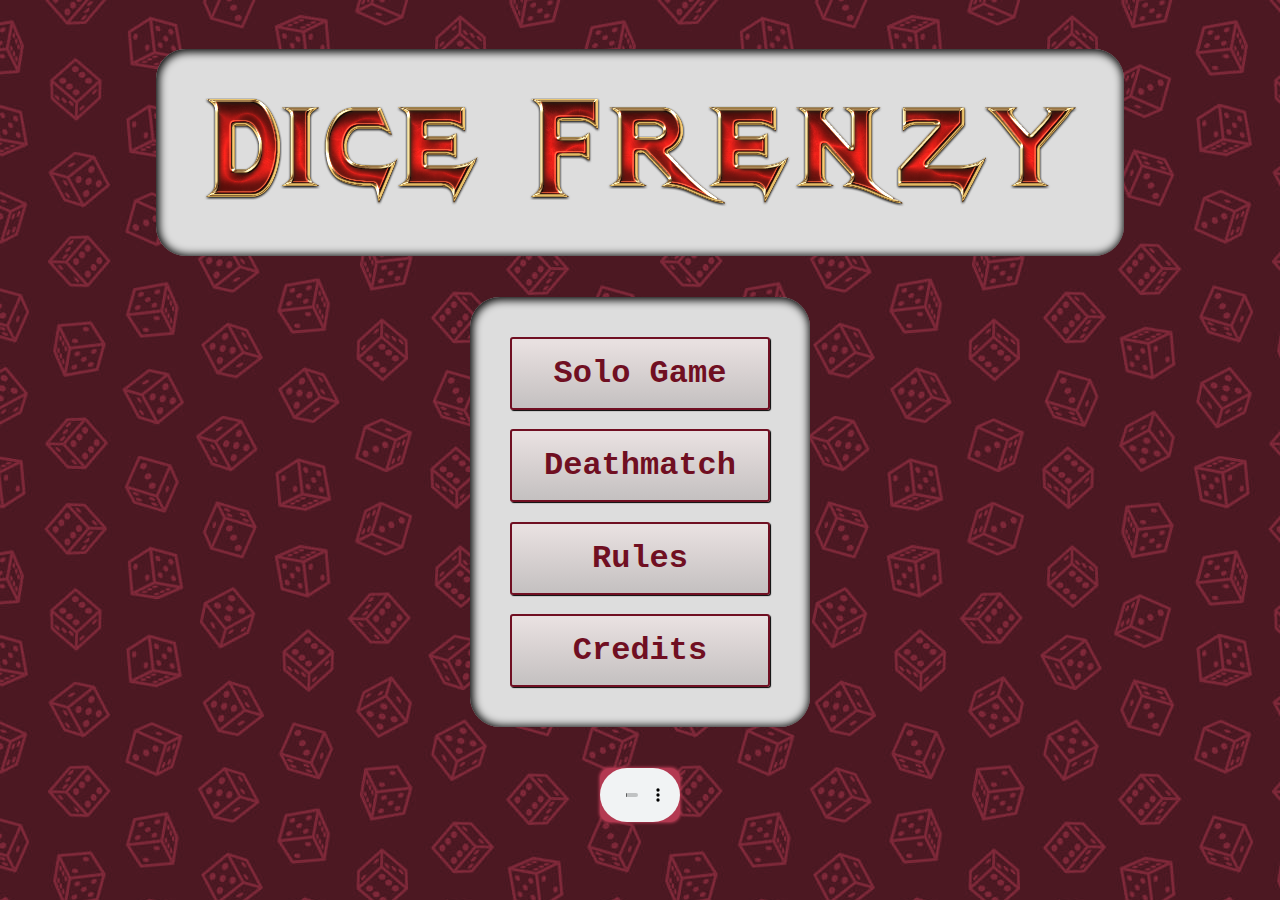
<file: index.html>
<!DOCTYPE html>
<html lang="en">
<head>
    <meta charset="UTF-8">
    <meta http-equiv="X-UA-Compatible" content="IE=edge">
    <meta name="viewport" content="width=device-width, initial-scale=1.0">
    <title>Home • Dice Frenzy!</title>
    <!-- Site Styles -->
    <link rel="shortcut icon" href="favicon.ico" type="image/x-icon">
    <link rel="stylesheet" href="https://cdnjs.cloudflare.com/ajax/libs/font-awesome/6.3.0/css/all.min.css" integrity="sha512-SzlrxWUlpfuzQ+pcUCosxcglQRNAq/DZjVsC0lE40xsADsfeQoEypE+enwcOiGjk/bSuGGKHEyjSoQ1zVisanQ==" crossorigin="anonymous" referrerpolicy="no-referrer" />
    <link rel="stylesheet" href="./assets/css/site-wide.css">
    <!-- Page Styles -->
    <link rel="stylesheet" href="./assets/css/landing-page.css">
</head>
<body>
    <div id="page-wrapper">
        <!-- BEGIN Page Content -->

        <header class="container">
            <img src="./assets/img/logo.png" title="Dice Frenzy!" alt="Dice Frenzy!" />
        </header>

        <footer class="container">
            <a class="btn btn-large" href="./solo-game.html" target="_self">Solo Game</a>
            <a class="btn btn-large" href="./deathmatch.html" target="_self">Deathmatch</a>
            <a class="btn btn-large" href="./rules.html" target="_self">Rules</a>
            <a class="btn btn-large" href="./credits.html" target="_self">Credits</a>
        </footer>

        <audio id="hybridSong" preload loop controls>
            <source src="./assets/audio/hybrid-song.ogg" />
        </audio>
        <!-- END Page Content -->
    </div>
</body>
</html>
</file>
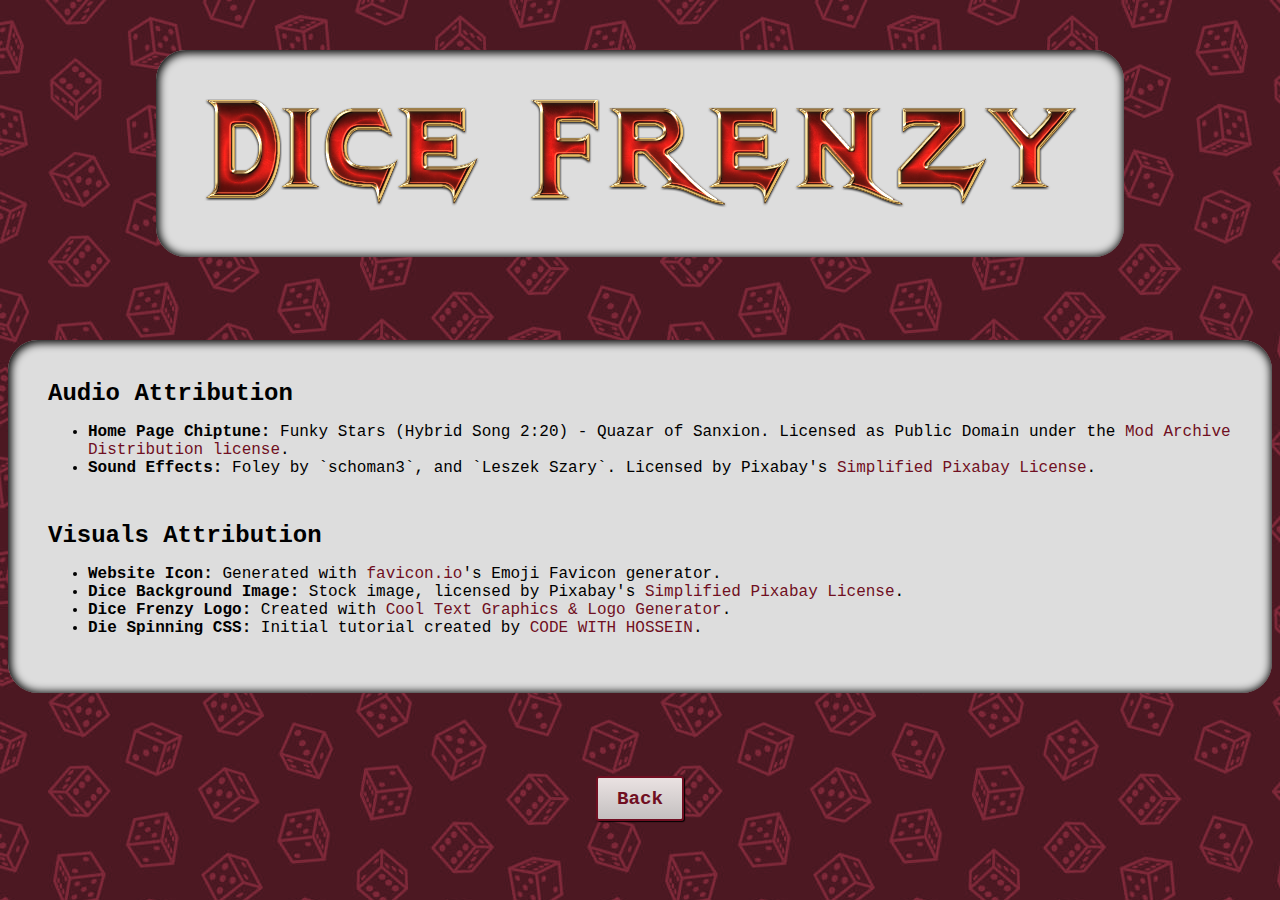
<file: credits.html>
<!DOCTYPE html>
<html lang="en">

<head>
    <meta charset="UTF-8">
    <meta http-equiv="X-UA-Compatible" content="IE=edge">
    <meta name="viewport" content="width=device-width, initial-scale=1.0">
    <title>Credits • Dice Frenzy!</title>
    <!-- Site Styles -->
    <link rel="shortcut icon" href="favicon.ico" type="image/x-icon">
    <link rel="stylesheet" href="https://cdnjs.cloudflare.com/ajax/libs/font-awesome/6.3.0/css/all.min.css"
        integrity="sha512-SzlrxWUlpfuzQ+pcUCosxcglQRNAq/DZjVsC0lE40xsADsfeQoEypE+enwcOiGjk/bSuGGKHEyjSoQ1zVisanQ=="
        crossorigin="anonymous" referrerpolicy="no-referrer" />
    <link rel="stylesheet" href="./assets/css/site-wide.css">
    <!-- Page Styles -->
    <link rel="stylesheet" href="./assets/css/credits-page.css">
</head>

<body>
    <div id="page-wrapper">
        <!-- BEGIN Page Content -->

        <header class="container">
            <img src="./assets/img/logo.png" title="Dice Frenzy!" alt="Dice Frenzy!" />
        </header>

        <footer class="container">

            <section>
                <h2>Audio Attribution</h2>
                <ul>
                    <li><strong>Home Page Chiptune: </strong>Funky Stars (Hybrid Song 2:20) - Quazar of Sanxion.
                        Licensed as Public Domain under the <a href="https://modarchive.org/index.php?faq-licensing"
                            target="_blank">Mod Archive Distribution license</a>.</li>
                    <li><strong>Sound Effects: </strong>Foley by `schoman3`, and `Leszek Szary`. Licensed by Pixabay's <a
                            href="https://pixabay.com/service/license/" target="_blank">Simplified Pixabay License</a>.
                    </li>
                </ul>
            </section>

            <section>
                <h2>Visuals Attribution</h2>
                <ul>
                    <li><strong>Website Icon: </strong>Generated with <a href="https://favicon.io"
                            target="_blank">favicon.io</a>'s Emoji Favicon generator.</li>
                    <li><strong>Dice Background Image: </strong>Stock image, licensed by Pixabay's <a
                            href="https://pixabay.com/service/license/" target="_blank">Simplified Pixabay License</a>.
                    </li>
                    <li><strong>Dice Frenzy Logo: </strong>Created with <a href="https://cooltext.com/"
                            target="_blank">Cool Text Graphics & Logo Generator</a>.</li>
                    <li><strong>Die Spinning CSS: </strong>Initial tutorial created by <a
                            href="https://www.youtube.com/watch?v=XTF5jXDr2H8" target="_blank">CODE WITH HOSSEIN</a>.
                    </li>
                </ul>
            </section>
        </footer>
            
        <aside>
            <a class="btn btn-xsmall" href="./" target="_self">Back</a>
        </aside>

        <!-- END Page Content -->
    </div>
</body>

</html>
</file>
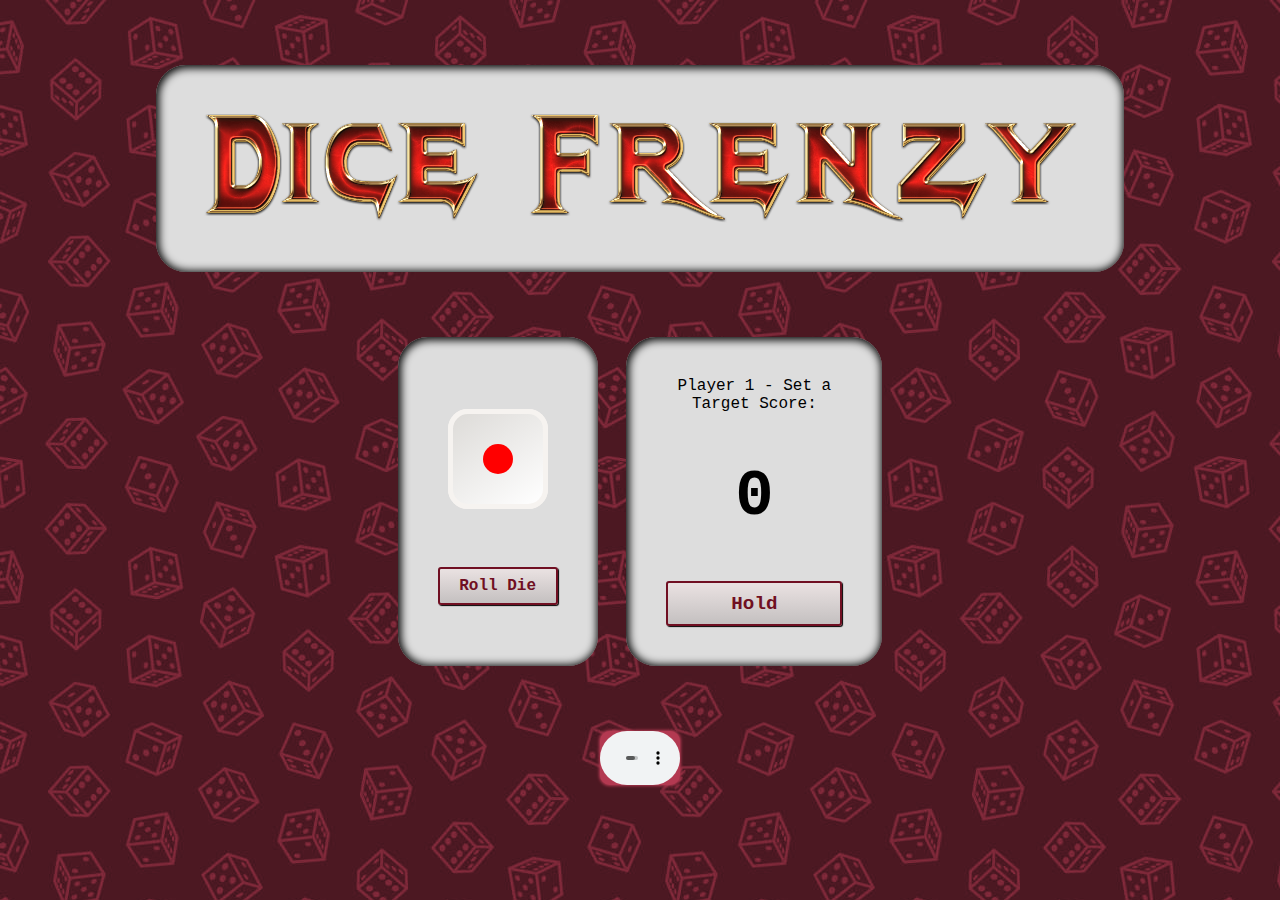
<file: deathmatch.html>
<!DOCTYPE html>
<html lang="en">

<head>
    <meta charset="UTF-8">
    <meta http-equiv="X-UA-Compatible" content="IE=edge">
    <meta name="viewport" content="width=device-width, initial-scale=1.0">
    <title>Solo Game • Dice Frenzy!</title>
    <!-- Site Styles -->
    <link rel="shortcut icon" href="favicon.ico" type="image/x-icon">
    <link rel="stylesheet" href="https://cdnjs.cloudflare.com/ajax/libs/font-awesome/6.3.0/css/all.min.css"
        integrity="sha512-SzlrxWUlpfuzQ+pcUCosxcglQRNAq/DZjVsC0lE40xsADsfeQoEypE+enwcOiGjk/bSuGGKHEyjSoQ1zVisanQ=="
        crossorigin="anonymous" referrerpolicy="no-referrer" />
    <link rel="stylesheet" href="./assets/css/site-wide.css">
    <!-- Page Styles -->
    <link rel="stylesheet" href="./assets/css/keyframe-animations.css">
    <link rel="stylesheet" href="./assets/css/die.css">
    <link rel="stylesheet" href="./assets/css/deathmatch.css">
</head>

<body>
    <div id="page-wrapper">
        <!-- BEGIN Page Content -->

        <header class="container">
            <img src="./assets/img/logo.png" title="Dice Frenzy!" alt="Dice Frenzy!" />
        </header>
        <main>

            <panel id="pnlDieRoll">
                <!-- PANEL roll -->
                <section id="panel-roll" class="container">
                    <div id="die">
                        <div class="face face-1"></div>
                        <div class="face face-6"></div>
                        <div class="face face-2"></div>
                        <div class="face face-5"></div>
                        <div class="face face-3"></div>
                        <div class="face face-4"></div>
                    </div>
                    <button id="btnRoll" class="btn btn-xxsmall">
                        Roll Die
                    </button>
                </section>
            </panel>

            <panel id="pnlSetScore">
                <!-- PANEL score -->
                <section id="panel-score" class="container panel">
                    <p><span class="playerName"></span> - Set a Target Score:</p>
                    <p class="currentScore announcement">0</p>
                    <button id="btnHold" class="btn btn-xsmall">
                        Hold
                    </button>
                </section>
            </panel>

            <panel id="pnlHoldScore" hidden>
                <section id="panel-hold" class="container panel">                    
                    <h2><span class="playerName"></span></h2>
                    <p>You will now have to beat a target score of:</p>
                    <p class="targetScore"></p>
                    <button id="btnContinueToReach" class="btn btn-xxsmall">
                        Continue
                    </button>
                </section>
            </panel>

            <panel id="pnlReachScore" hidden>
                <section id="panel-reach" class="container panel">
                    <p><span class="playerName"></span> - Current Score:</p>
                    <p class="currentScore announcement">0</p>
                </section>
                <section id="panel-target" class="container panel">
                    <p><strong>Target Score</strong></p>
                    <p class="targetScore">0</p>
                </section>
            </panel>

            <panel id="pnlEndGame" hidden>
                <!-- PANEL end -->
                <section id="panel-end" class="container">
                    <p class="announcement"></p>
                    <button id="btnNewGame" class="btn btn-regular">
                        New Game
                    </button>
                    <button id="btnBack" class="btn btn-regular">
                        Back to Menu
                    </button>
                </section>
            </panel>

        </main>

        <aside>
            <audio id="hybridSong" preload loop controls>
                <source src="./assets/audio/hybrid-song.ogg" />
            </audio>
        </aside>
        <script type="module" src="./assets/js/deathmatch.js"></script>

        <!-- END Page Content -->
    </div>
</body>

</html>
</file>
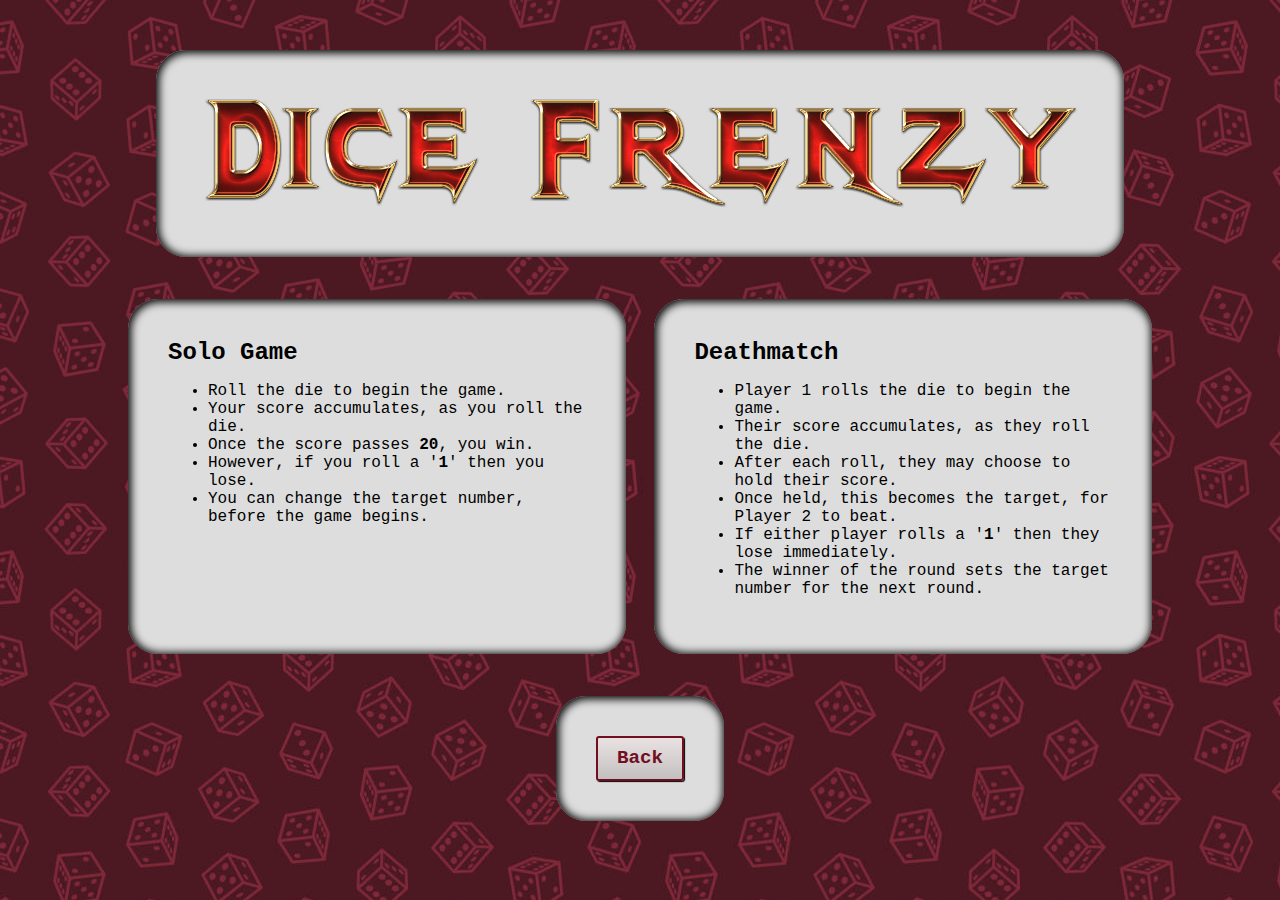
<file: rules.html>
<!DOCTYPE html>
<html lang="en">

<head>
    <meta charset="UTF-8">
    <meta http-equiv="X-UA-Compatible" content="IE=edge">
    <meta name="viewport" content="width=device-width, initial-scale=1.0">
    <title>Rules • Dice Frenzy!</title>
    <!-- Site Styles -->
    <link rel="shortcut icon" href="favicon.ico" type="image/x-icon">
    <link rel="stylesheet" href="https://cdnjs.cloudflare.com/ajax/libs/font-awesome/6.3.0/css/all.min.css"
        integrity="sha512-SzlrxWUlpfuzQ+pcUCosxcglQRNAq/DZjVsC0lE40xsADsfeQoEypE+enwcOiGjk/bSuGGKHEyjSoQ1zVisanQ=="
        crossorigin="anonymous" referrerpolicy="no-referrer" />
    <link rel="stylesheet" href="./assets/css/site-wide.css">
    <!-- Page Styles -->
    <link rel="stylesheet" href="./assets/css/rules-page.css">
</head>

<body>
    <div id="page-wrapper">
        <!-- BEGIN Page Content -->

        <header class="container">
            <img src="./assets/img/logo.png" title="Dice Frenzy!" alt="Dice Frenzy!" />
        </header>

        <footer>

            <section class="container">
                <h2>Solo Game</h2>
                <ul>
                    <li>Roll the die to begin the game.</li>
                    <li>Your score accumulates, as you roll the die.</li>
                    <li>Once the score passes <strong>20</strong>, you win.</li>
                    <li>However, if you roll a '<strong>1</strong>' then you lose.</li>
                    <li>You can change the target number, before the game begins.</li>
                </ul>
            </section>

            <section class="container">
                <h2>Deathmatch</h2>
                <ul>
                    <li>Player 1 rolls the die to begin the game.</li>
                    <li>Their score accumulates, as they roll the die.</li>
                    <li>After each roll, they may choose to hold their score.</li>
                    <li>Once held, this becomes the target, for Player 2 to beat.</li>
                    <li>If either player rolls a '<strong>1</strong>' then they lose immediately.</li>
                    <li>The winner of the round sets the target number for the next round.</li>
                </ul>
            </section>
        </footer>
            
        <aside class="container">
            <a class="btn btn-xsmall" href="./" target="_self">Back</a>
        </aside>

        <!-- END Page Content -->
    </div>
</body>

</html>
</file>
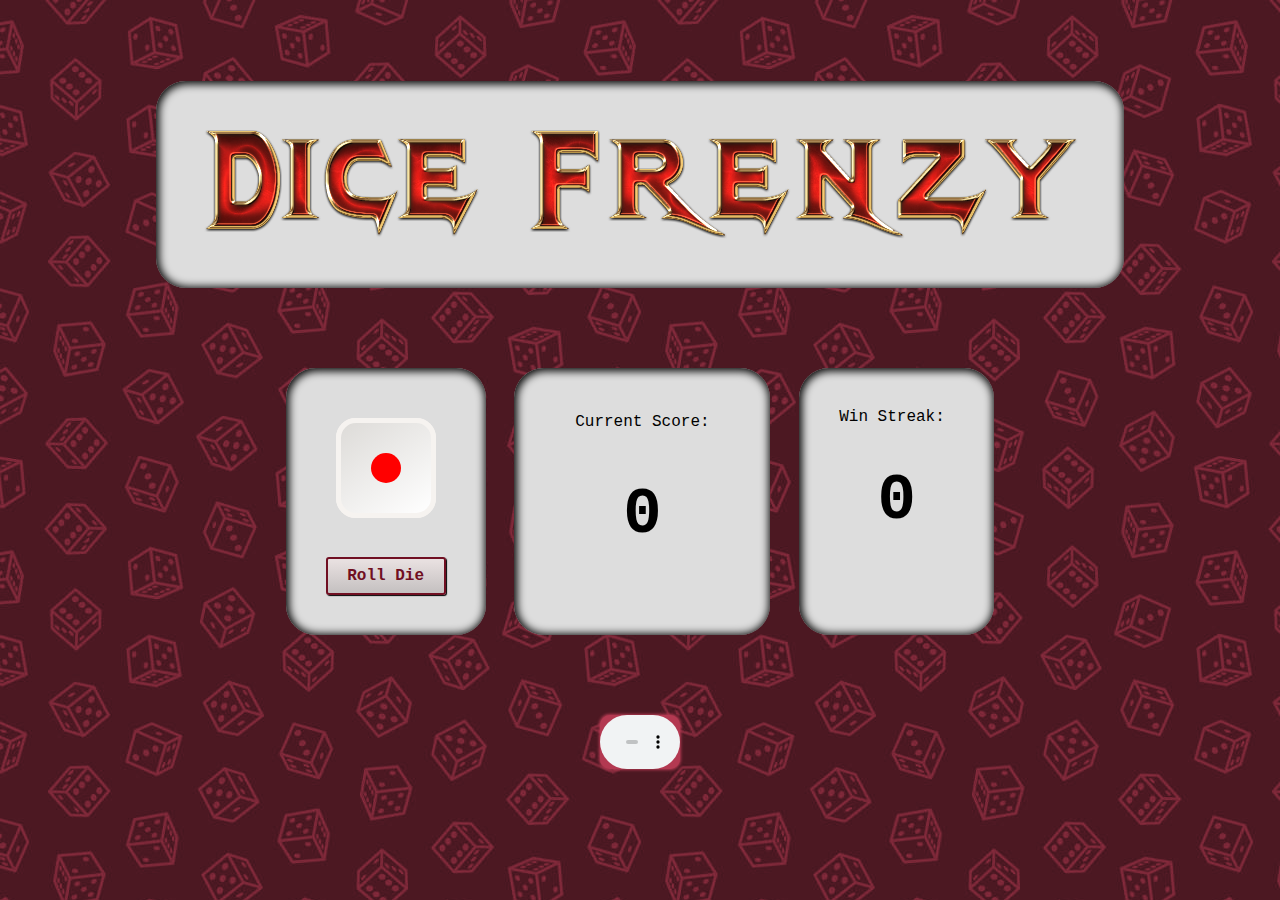
<file: solo-game.html>
<!DOCTYPE html>
<html lang="en">
<head>
    <meta charset="UTF-8">
    <meta http-equiv="X-UA-Compatible" content="IE=edge">
    <meta name="viewport" content="width=device-width, initial-scale=1.0">
    <title>Solo Game • Dice Frenzy!</title>
    <!-- Site Styles -->
    <link rel="shortcut icon" href="favicon.ico" type="image/x-icon">
    <link rel="stylesheet" href="https://cdnjs.cloudflare.com/ajax/libs/font-awesome/6.3.0/css/all.min.css" integrity="sha512-SzlrxWUlpfuzQ+pcUCosxcglQRNAq/DZjVsC0lE40xsADsfeQoEypE+enwcOiGjk/bSuGGKHEyjSoQ1zVisanQ==" crossorigin="anonymous" referrerpolicy="no-referrer" />
    <link rel="stylesheet" href="./assets/css/site-wide.css">
    <!-- Page Styles -->
    <link rel="stylesheet" href="./assets/css/keyframe-animations.css">
    <link rel="stylesheet" href="./assets/css/die.css">
    <link rel="stylesheet" href="./assets/css/solo-game.css">
</head>
<body>
    <div id="page-wrapper">
        <!-- BEGIN Page Content -->

        <header class="container">
            <img src="./assets/img/logo.png" title="Dice Frenzy!" alt="Dice Frenzy!" />
        </header>

        <main>

            <!-- PANEL roll -->
            <section id="panel-roll" class="container">
                <div id="die">
                    <div class="face face-1"></div>
                    <div class="face face-6"></div>
                    <div class="face face-2"></div>
                    <div class="face face-5"></div>
                    <div class="face face-3"></div>
                    <div class="face face-4"></div>
                </div>
                <button id="btnRoll" class="btn btn-xxsmall">
                    Roll Die
                </button>
            </section>

            <!-- PANEL score -->
            <section id="panel-score" class="container">    
                <p>Current Score:</p>    
                <p id="txtCurrentScore" class="announcement">0</p>
            </section>

            <!-- PANEL streak -->
            <section id="panel-streak" class="container">    
                <p>Win Streak:</p>    
                <p id="txtCurrentStreak" class="announcement">0</p>
            </section>

            <!-- PANEL end -->
            <section id="panel-end" class="container" hidden>
                <p class="announcement"></p>
                <button id="btnNewGame" class="btn btn-regular">
                    New Game
                </button>
                <button id="btnBack" class="btn btn-regular">
                    Back to Menu
                </button>
            </section>

        </main>
        <aside>
            <audio id="hybridSong" preload loop controls>
                <source src="./assets/audio/hybrid-song.ogg" />
            </audio>
        </aside>
        <script type="module" src="./assets/js/solo-game.js"></script>

        <!-- END Page Content -->
    </div>
</body>
</html>
</file>
<file: assets/css/site-wide.css>
:root
{
    --theme-bg-colour: #b33951;
    --theme-colour: #700f22;
}

body {
    background-color: var(--theme-bg-colour);
    background-image: url(../img/bg.jpg);
    background-blend-mode: hard-light;
    animation: scrollBackground 20s linear infinite;
    font-family:'Courier New', Courier, monospace;
}

@keyframes scrollBackground {
  0% {
    background-position: 0 0;
  }
  100% {
    background-position: 0 100%;
  }
}

[hidden] {
    display: none!important;
}

a {
    text-decoration: none;
    color: var(--theme-colour);
}

button {
    font-family:'Courier New', Courier, monospace;
}

.container {
    padding: 40px;
    background: #dddddd;
    border-radius: 30px;
    box-shadow: 1px 1px 9px 2px inset #000000;
}

#page-wrapper {
    display: flex;
    flex-direction: column;
    justify-content: space-around;
    align-items: center;
    height: 95vh;
}

.btn {
    text-align: center;
    display: inline-block;
    cursor: pointer;
    border: 2px solid var(--theme-colour);
	background:linear-gradient(to bottom, #e8e0e0 5%, #c4c0c0 100%);
    font-weight: bold;
    border-radius: 3px;
    box-shadow: 1px 1px 1px #000000;
    color: var(--theme-colour);
}

.btn:hover {
	background:linear-gradient(to bottom, var(--theme-bg-colour) 5%, var(--theme-colour) 100%);
    color: #f5f5f5;
	background-color:var(--theme-colour);
}

.btn:active {
    box-shadow: 1px 1px inset #000000;
}

.btn-large {
    padding: 1rem 2rem;
    font-size: 2rem;
}

.btn-regular {
    padding: 0.865rem 1.75rem;
    font-size: 1.75rem;
}

.btn-small {
    padding: 0.75rem 1.5rem;
    font-size: 1.5rem;
}

.btn-xsmall {
    padding: 0.6rem 1.2rem;
    font-size: 1.2rem;
}

.btn-xxsmall {
    padding: 0.5rem 1rem;
    font-size: 1rem;
}

#hybridSong {
    background: var(--theme-bg-colour);
    width: 80px;
    border-radius: 10px;
    box-shadow: 0 0 3px 1px var(--theme-bg-colour);
}
</file>
<file: assets/css/landing-page.css>
#page-wrapper {
    justify-content: space-evenly;
}

#page-wrapper footer {
    display: flex;
    flex-direction: column;
    justify-content: center;
    align-items: stretch;
    gap: 2ch;
}
</file>
<file: assets/css/credits-page.css>
footer {
    display: flex;
    flex-direction: column;
    gap: 3ch;
}

h2 {
    margin: 0;
}

aside {
    align-self: center;
}
</file>
<file: assets/css/keyframe-animations.css>
/*
    This file contains a template of a keyframe animation.
    The rotational values will be dynamically injected, via JavaScript.
*/

@keyframes roll
{
    from
    {
        transform: rotateX(0/* PLACEHOLDER */) rotateY(0/* PLACEHOLDER */);
    }

    to
    {
        transform: rotateX(0/* PLACEHOLDER */) rotateY(0/* PLACEHOLDER */);
    }
}
</file>
<file: assets/css/die.css>
:root {
    --die-face-colour: linear-gradient(145deg, #dddbd8, #ffffff);
    --die-border-colour: #f6f3f0;
    --die-pip-colour: #000000;
    --die-single-pip-colour: #ff0000;
}

/* ===============================================================
    General Styles
   =============================================================== */

* {
    margin: 0;
    padding: 0;
    border: 0;
    outline: 0;
    box-sizing: border-box;
}

/* ===============================================================
    Die Styles
   =============================================================== */

#die {
    position: relative;
    width: 100px;
    height: 100px;
    margin: 10px;
    transform-style: preserve-3d;
}

.face {
    position: absolute;
    width: 100%;
    height: 100%;
    transform-style: preserve-3d;
    border-radius: 20px;
    border: 5px solid var(--die-border-colour);
    background: var(--die-face-colour);
}

.face::before {
    content:'';
    position: absolute;
    width: 100%;
    height: 100%;
    border-radius: 20px;
    background: var(--die-border-colour);
    transform: translateZ(-1px);
}

.face::after {
    content:'';
    position: absolute;
    top: 50%;
    left: 50%;
    width: 18px;
    height: 18px;
    border-radius: 50%;
    background: #131210;
}

.face-1 {
    transform: translateZ(50px);
}

.face-6 {
    transform: rotateX(180deg) translateZ(50px);
}

.face-2 {
    transform: rotateX(90deg) translateZ(50px);
}

.face-5 {
    transform: rotateX(-90deg) translateZ(50px);
}

.face-3 {
    transform: rotateY(90deg) translateZ(50px);
}

.face-4 {
    transform: rotateY(-90deg) translateZ(50px);
}

/* ===============================================================
    Dots Styles

    DEBUG:

    .die
    {    
        transform: rotateX(0deg)    rotateY(0deg);      /* 1 *//*
        transform: rotateX(-90deg)  rotateY(0deg);      /* 2 *//*
        transform: rotateX(0deg)    rotateY(-90deg);    /* 3 *//*
        transform: rotateX(0deg)    rotateY(90deg);     /* 4 *//*
        transform: rotateX(90deg)   rotateY(0deg);      /* 5 *//*
        transform: rotateX(180deg)  rotateY(0deg);      /* 6 *//*
    }

   =============================================================== */

.face-1::after {
    width: 30px;
    height: 30px;
    background: var(--die-single-pip-colour);
    margin: -15px 0 0 -15px;
}

.face-6::after {
    margin: -34px 0 0 -32px;
    box-shadow: 50px 0, 0 25px, 50px 25px, 0 50px, 50px 50px;
}

.face-2::after {
    margin: -34px 0 0 -32px;
    box-shadow: 50px 50px;
}

.face-5::after {
    margin: -36px 0 0 -33px;
    box-shadow: 26px 26px, 52px 52px, 0 52px, 52px 0;
}

.face-3::after {
    margin: -36px 0 0 -33px;
    box-shadow: 26px 26px, 52px 52px;
}

.face-4::after {
    margin: -35px 0 0 -35px;
    box-shadow: 52px 52px, 0 52px, 52px 0;
}
</file>
<file: assets/css/deathmatch.css>
#page-wrapper {
    justify-content: space-evenly;
}

main {
    width: 80vw;
    display: flex;
    flex-direction: row;
    justify-content: center;
    gap: 3ch;
}

main panel {
    display: flex;
    justify-content: center;
    gap: 3ch;
}

h2 {
    margin: 0;
}

#panel-end {
    text-align: center;
}

#panel-target {
    width: unset;
    text-align: center;
}

#panel-roll {
    display: grid;
    place-content: center;
    column-count: 1;
    row-gap: 5ch;
}

.panel {
    display: grid;
    place-content: center;
    column-count: 2;
    gap: 1ch;
    text-align: center;
    width: 20vw;
}

.targetScore,
.container .announcement {
    font-size: 4rem;
    text-align: center;
    margin: 1ch;
    font-weight: 900;
}
</file>
<file: assets/css/rules-page.css>
#page-wrapper {
    justify-content: space-evenly;
}

footer {
    width: 80vw;
    display: flex;
    flex-direction: row;
    gap: 3ch;
}

footer section {
    width: 50%;
}

h2 {
    margin: 0;
}
</file>
<file: assets/css/solo-game.css>
#page-wrapper {
    justify-content: space-evenly;
}

main {
    width: 80vw;
    display: flex;
    flex-direction: row;
    justify-content: center;
    gap: 3ch;
}

h2 {
    margin: 0;
}

#panel-roll {
    display: grid;
    place-content: center;
    column-count: 1;
    row-gap: 3ch;
}

#panel-score {
    display: grid;
    place-content: center;
    column-count: 2;
    gap: 1ch;
    text-align: center;
    width: 20vw;
}

.container .announcement {
    font-size: 4rem;
    text-align: center;
    margin: 1ch;
    font-weight: 900;
}
</file>
